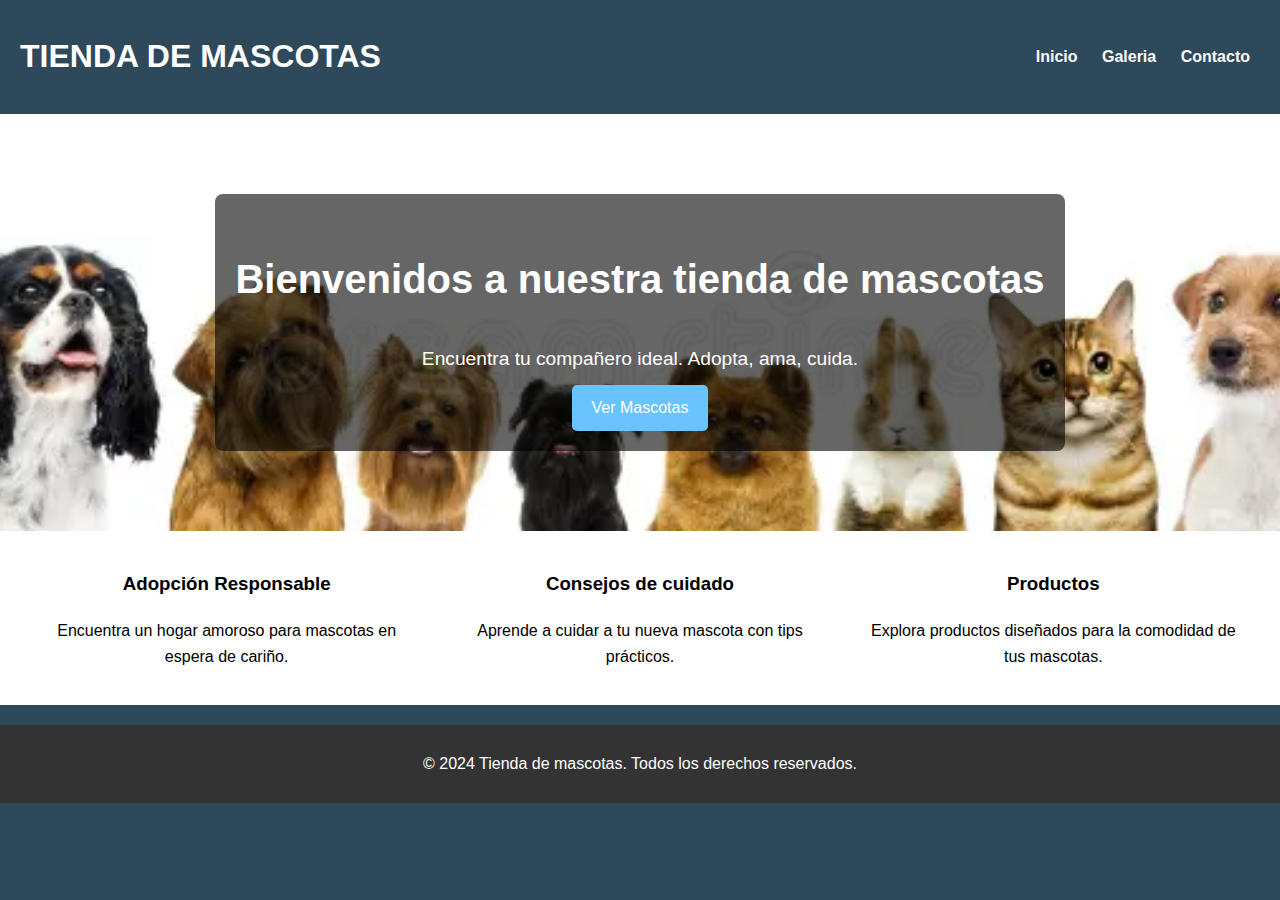
<file: index.html>
<!DOCTYPE html>
<html lang="es">
<head>
    <meta charset="UTF-8">
    <meta name="viewport" content="width=device-width, initial-scale=1.0">
    <title>Mi primer sitio web - mascotas</title>
    <link rel="stylesheet" href="styles.css">
</head>
<body>
     <header>
        <div class="container">
          <h1>TIENDA DE MASCOTAS</h1>
          <nav>
              <a href="index.html">Inicio</a>
              <a href="galeria.html">Galeria</a>
              <a href="contacto.html">Contacto</a>
          </nav>
        </div>
     </header>  
     
     <main>
<section class="hero">
        <div class="overlay">
            <h2>Bienvenidos a nuestra tienda de mascotas</h2>
            <p> Encuentra tu compañero ideal. Adopta, ama, cuida.</p>
            <a href="galeria.html" class="button">Ver Mascotas</a>      
         </div>
        </section>

        <section class="features">
            <div class="feature">
                <h3>Adopción Responsable</h3>
                <p>Encuentra un hogar amoroso para mascotas en espera de cariño.</p>
            </div>
            <div class="feature">
                <h3>Consejos de cuidado</h3>
                <p>Aprende a cuidar a tu nueva mascota con tips prácticos.</p>
            </div>
            <div class="feature">
                <h3>Productos</h3>
                <p>Explora productos diseñados para la comodidad de tus mascotas.</p>
            </div>
        </section>
     </main>

     <footer>
        <p>&copy; 2024 Tienda de mascotas. Todos los derechos reservados.</p>
     </footer>
</body>
</html>
</file>
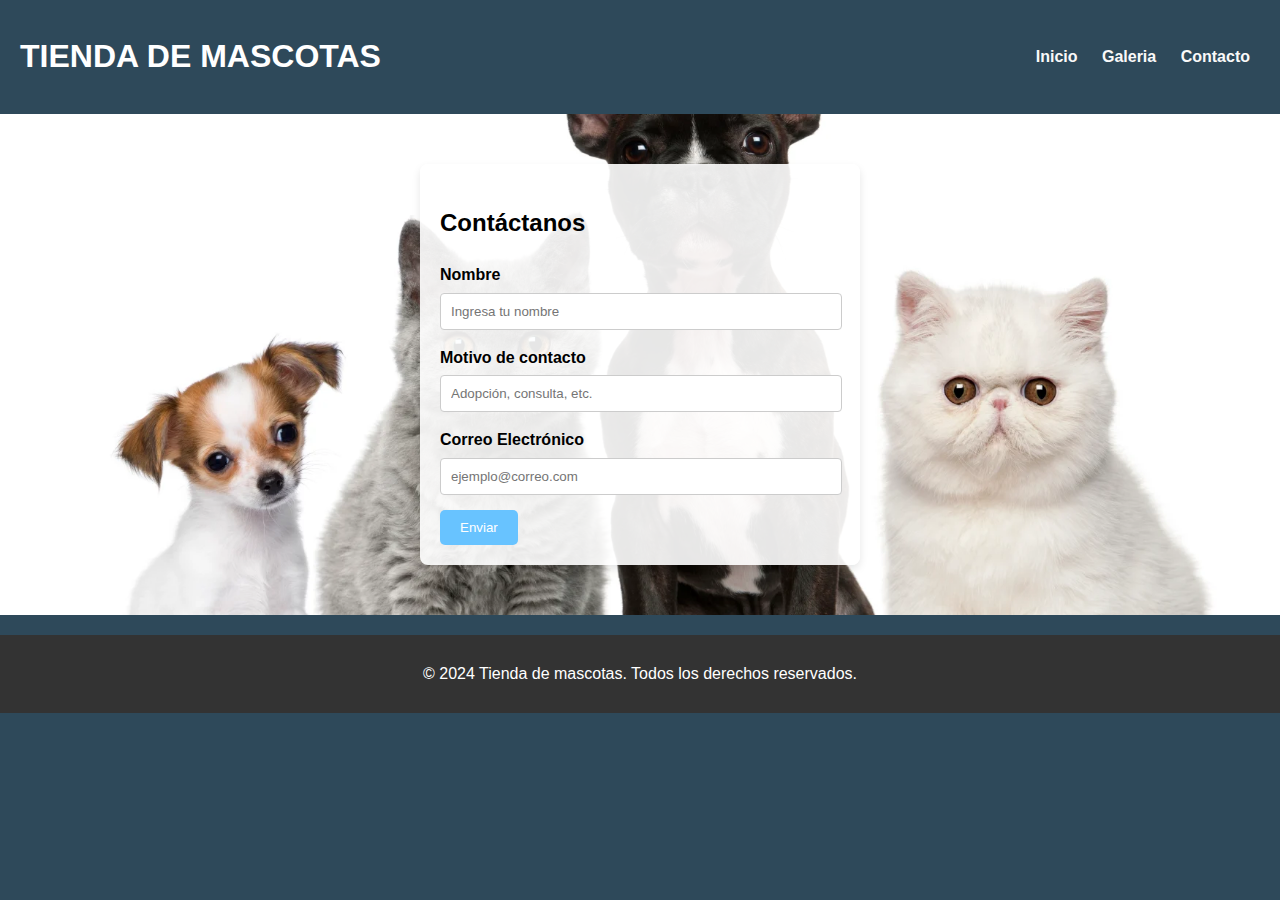
<file: contacto.html>
<!DOCTYPE html>
<html lang="es">
<head>
    <meta charset="UTF-8">
    <meta name="viewport" content="width=device-width, initial-scale=1.0">
    <title>Contacto</title>
    <link rel="stylesheet" href="styles.css">
</head>
<body>
     <header>
        <div class="container">
          <h1>TIENDA DE MASCOTAS</h1>
          <nav>
              <a href="index.html">Inicio</a>
              <a href="galeria.html">Galeria</a>
              <a href="contacto.html">Contacto</a>
          </nav>
        </div>
     </header>  
     
     <main class="contact-main">
        <section class="form-section">
            <h2>Contáctanos</h2>
            <form id="contactForm"> 
                <label for="name">Nombre</label>
                <input type="text" id="name" name="name" placeholder="Ingresa tu nombre">

                <label for="reason">Motivo de contacto</label>
                <input type="text" id="reason" name="reason" placeholder="Adopción, consulta, etc.">

                <label for="email">Correo Electrónico</label>
                 <input type="email" id="email" name="email" placeholder="ejemplo@correo.com">

                 <button type="submit" class="button">Enviar</button>
            </form>
        </section>

     </main>

     <footer>
        <p>&copy; 2024 Tienda de mascotas. Todos los derechos reservados.</p>
     </footer>
</body>
</html>
</file>
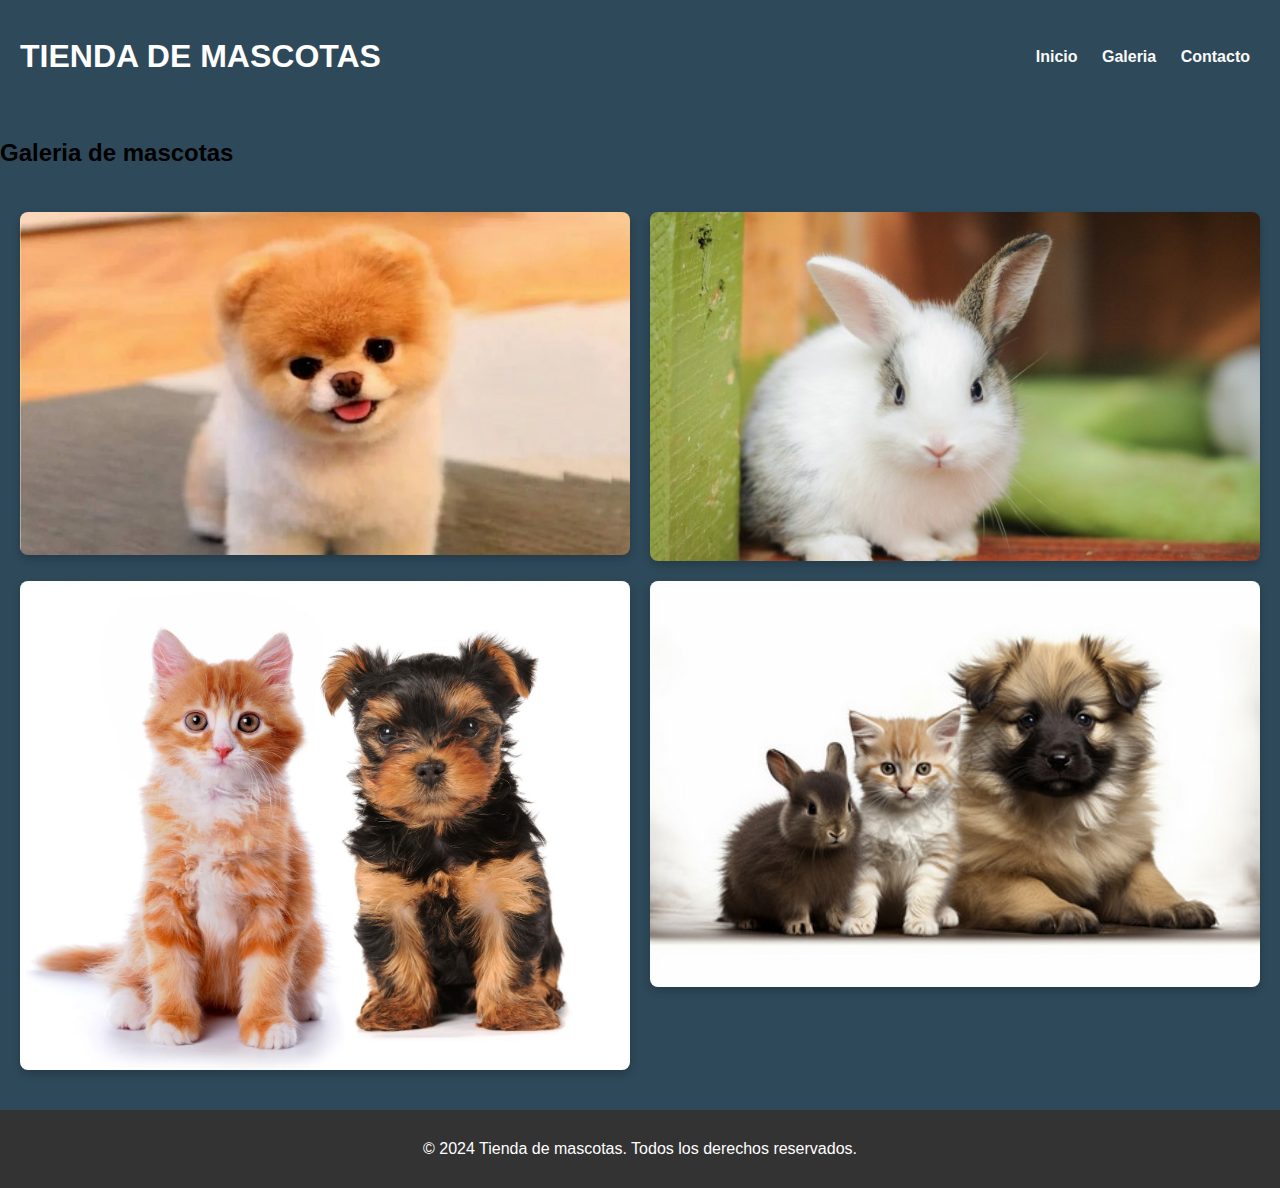
<file: galeria.html>
<!DOCTYPE html>
<html lang="es">
<head>
    <meta charset="UTF-8">
    <meta name="viewport" content="width=device-width, initial-scale=1.0">
    <title>Galeria</title>
    <link rel="stylesheet" href="styles.css">
</head>
<body>
     <header>
        <div class="container">
          <h1>TIENDA DE MASCOTAS</h1>
          <nav>
              <a href="index.html">Inicio</a>
              <a href="galeria.html">Galeria</a>
              <a href="contacto.html">Contacto</a>
          </nav>
        </div>
     </header>  
     
     <main>
        <section class="gallery">
            <h2>Galeria de mascotas</h2>
            <div class="grid-2-columns">
                <img src="mascota1.webp" alt="mascota 1">
                <img src="mascota2.jpg" alt="mascota 2">
                <img src="mascota3.jpg" alt="mascota 3">
                <img src="mascota4.jpg" alt="mascota 4">
            </div>
        </section>
     </main>

     <footer>
        <p>&copy; 2024 Tienda de mascotas. Todos los derechos reservados.</p>
     </footer>
</body>
</html>
</file>
<file: styles.css>
body{
    font-family: Arial, sans-serif;
    margin: 0;
    padding: 0;
    line-height: 1.6;
    background-color: #2e495a;
}

/* Estilos del header */
header{
    background-color: #2e495a;
    color: white;
    padding: 10px 0;
    position: sticky;
    top: 0;
    z-index: 1000;
}

header .container{
    display: flex;
    justify-content: space-between;
    align-items: center;
    padding: 0 20px;
}

nav a{
    color: rgb(250, 249, 249);
    margin: 0 10px;
    text-decoration: none;
    font-weight: bold;
}

nav a:hover{
    text-decoration: underline;
}

/* Estilos Sección Hero */
.hero{
    background: url('portada\ mascota.webp') no-repeat center center/cover;
    color: white;
    text-align: center;
    padding: 80px 20px;
    position: relative;
}

.hero .overlay{
    background-color: rgba( 0, 0, 0, 0.6);
    padding: 20px;
    display: inline-block;
    border-radius: 8px;
}

.hero h2{
    font-size: 2.5rem;
}

.hero p{
    font-size: 1.2rem;
    margin: 10px 0;
}

.button {
    background-color: #68c3ff;
    color: white;
    padding: 10px 20px;
    border: none;
    border-radius: 5px;
    text-decoration: none;
    display: inline-block;
}

.button:hover{
    background-color: rgb(9, 13, 233);
}

/* Features */
.features{
    display: flex;
    justify-content: space-around;
    padding: 20px;
    background: #ffffff;
}

.features .feature{
    text-align: center;
    width: 30%;
}

/* Contacto */
.contact-main{
    background: url('portada2.webp') no-repeat center center/cover;
    color: white;
    padding: 50px 20px;
    position: relative;
}

.form-section{
    background: rgb(255, 255, 255, 0.9); /* Semi-transparent background */
    color: #000000; /* Text colo */
    padding: 20px;
    max-width: 400px;
    margin: auto;
    border-radius: 8px;
    box-shadow: 0 4px 8px rgba( 0, 0, 0, 0.1);
}

.form-section label{
    font-weight: bold;
    margin-bottom: 5px;
    display: block;
}

.form-section input{
    width: 95%;
    padding: 10px;
    margin-bottom: 15px;
    border: 1px solid #ccc;
    border-radius: 4px;
}

/* Galleria */
.gallery .grid-2-columns{
    display: grid;
    grid-template-columns: repeat(2, 1fr);
    gap: 20px;
    padding: 20px;
}

.gallery img{
    width: 100%;
    height: auto;
    border-radius: 8px;
    box-shadow: 0 4px 8px rgba( 0, 0, 0, 0.2);
}

/* Footer */
footer{
    background: #333;
    color: white;
    text-align: center;
    padding: 10px;
    margin-top: 20px;
}
</file>
